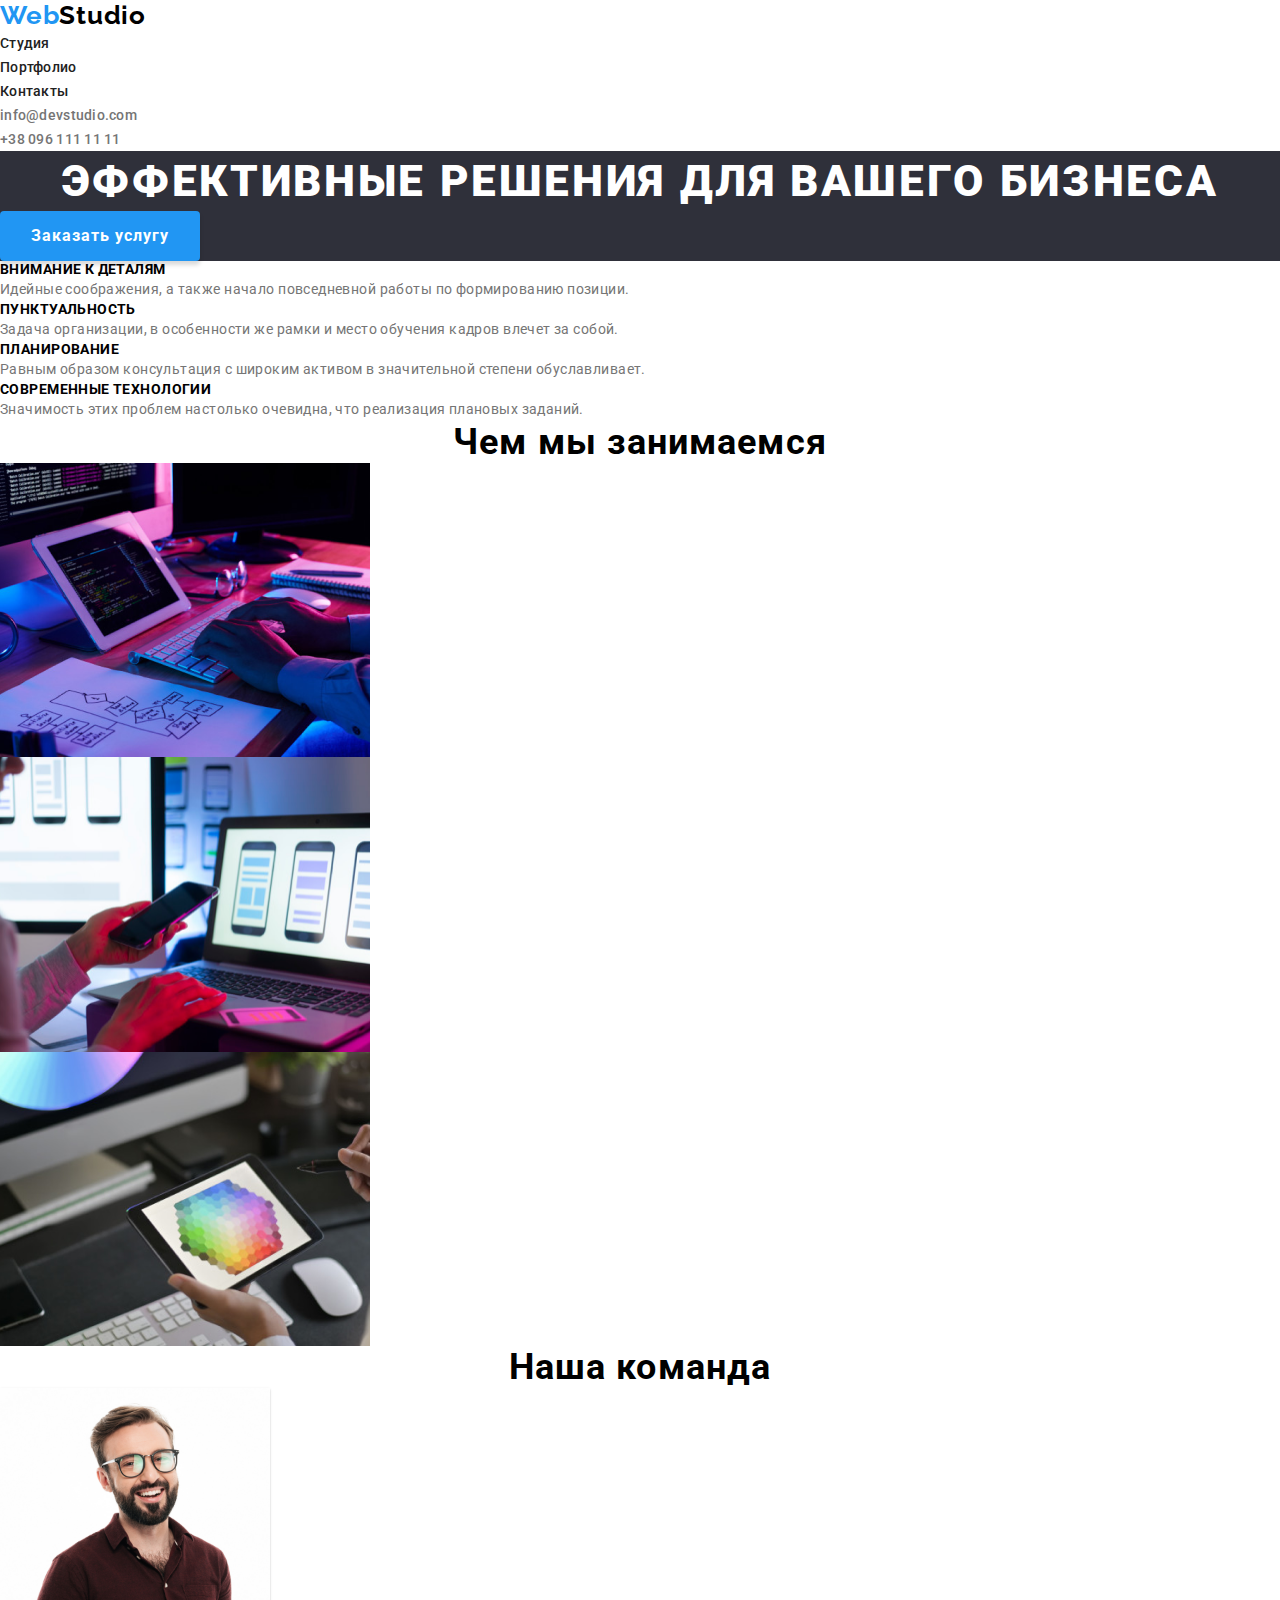
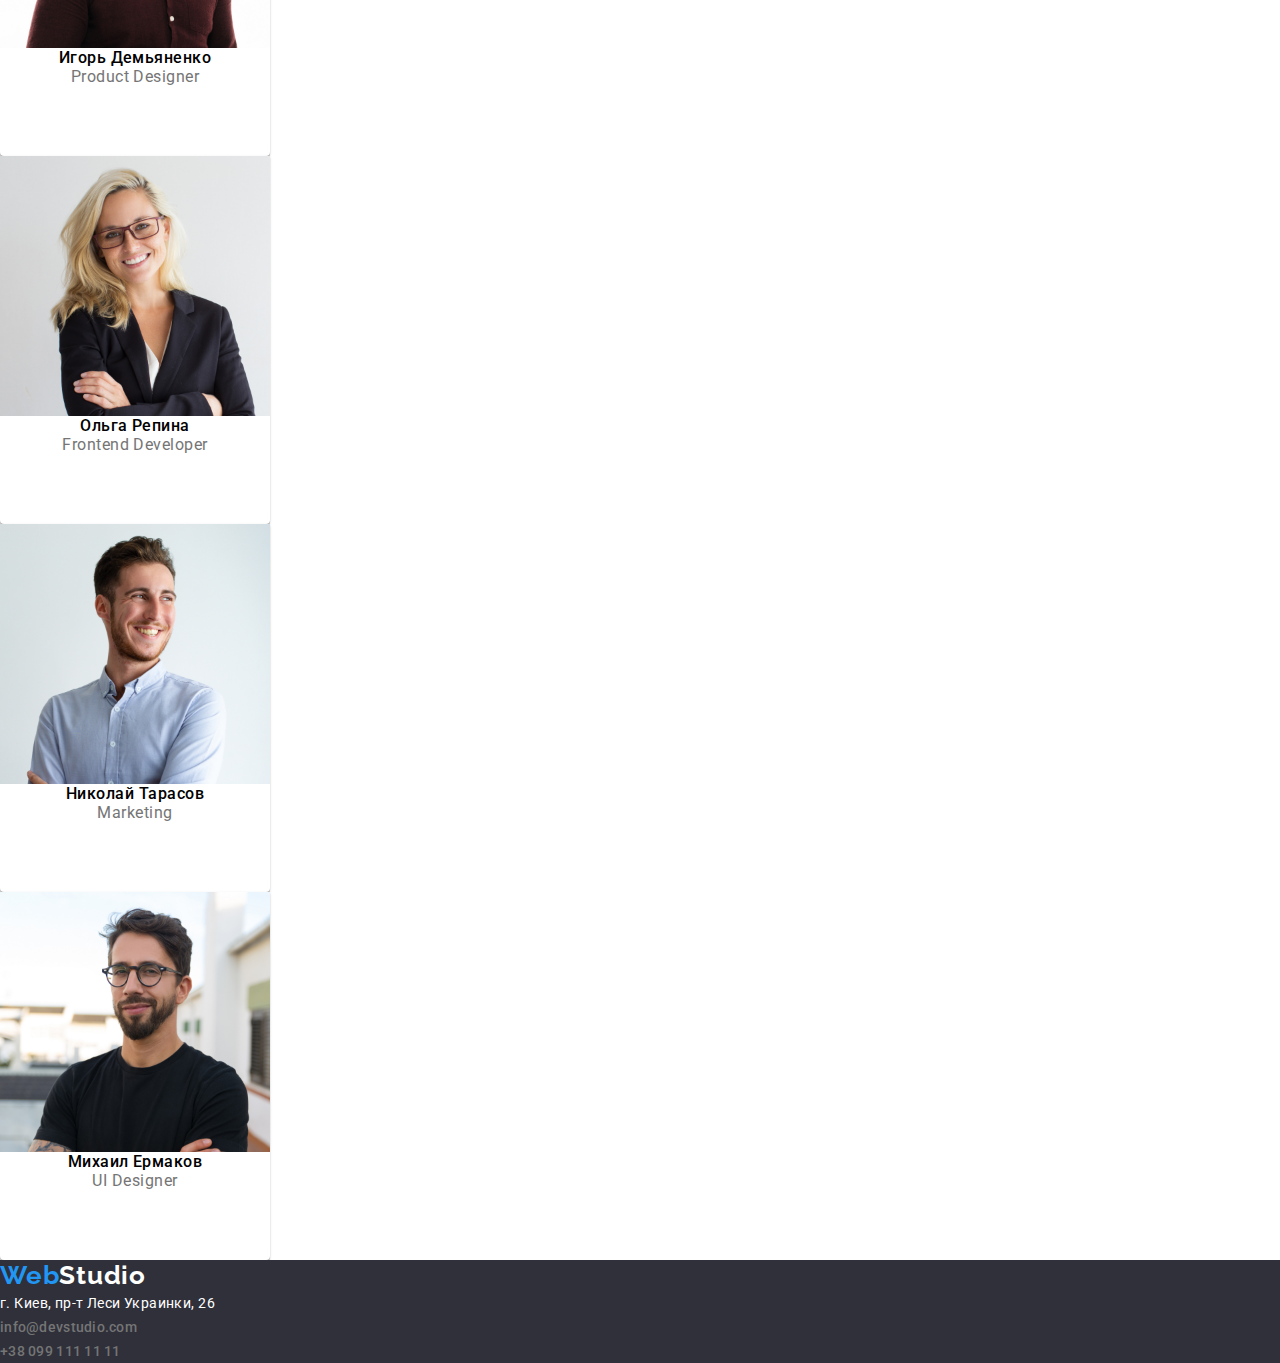
<file: index.html>
<!DOCTYPE html>
<html lang="en">

<head>
    <link rel="preconnect" href="https://fonts.googleapis.com/%22%3E     <link rel=" preconnect"
        href="https://fonts.gstatic.com/" crossorigin>
    <link href="https://fonts.googleapis.com/css2?family=Raleway:wght@700&family=Roboto:wght@400;500;700&display=swap"
        rel="stylesheet">
    <meta charset="UTF-8">
    <meta http-equiv="X-UA-Compatible" content="IE=edge">
    <meta name="viewport" content="width=device-width, initial-scale=1.0">
    <title>Document</title>
    <link rel="stylesheet" href="/css/styles.css">
    <link rel="stylesheet" href="/css/_normalize.css">
</head>

<body>
    <header class="header-pages">
        <nav>
            <a href="index.html" class="logo-link">Web<span class="logo-accent">Studio</span></a>

            <ul class="site-nav">
                <li ><a class="nav-item" href="">Студия</a></li>
                <li ><a class="nav-item" href="./portfolio.html">Портфолио</a></li>
                <li ><a class="nav-item" href="">Контакты</a></li>
            </ul>

            <ul class="header-info">
                <li><a class="info-mail" href="mailto:info@devstudio.com">info@devstudio.com</a></li>
                <li><a class="info-mail" href="">+38 096 111 11 11</a></li>
            </ul>
        </nav>

    </header>

    <main>
        <section class="hero-section" > 
            <h1 class="hero-title">Эффективные решения для вашего бизнеса</h1>
            <button type="button" class="button-primary">Заказать услугу</button>
        </section>

        <section>

            <ul>
                <li>
                    <h3 class="functions">Внимание к деталям</h3>
                    <p class="functions-text">Идейные соображения, а также начало повседневной работы по формированию позиции.</p>
                </li>
                <li>
                    <h3 class="functions">Пунктуальность</h3>
                    <p class="functions-text">Задача организации, в особенности же рамки и место обучения кадров влечет за собой.</p>
                </li>
                <li>
                    <h3 class="functions">Планирование</h3>
                    <p class="functions-text">Равным образом консультация с широким активом в значительной степени обуславливает.</p>
                </li>
                <li>
                    <h3 class="functions">Современные технологии</h3>
                    <p class="functions-text">Значимость этих проблем настолько очевидна, что реализация плановых заданий.</p>
                </li>
            </ul>
        </section>

        <section>
            <h2 class="content">Чем мы занимаемся </h2>
            <ul>
                <li>
                    <img src="images/work1.png" alt="кто то жооска работает тупа пахает" width="370" height="294">
                </li>
                <li>
                    <img src="images/work2.png"
                        alt="девушка фотографирует картинку на телефон на фоне открытого шаблона" width="370"
                        height="295">
                </li>
                <li>
                    <img src="images/work3.png" alt="девушка на планшете смотрит сочетание цветов" width="370"
                        height="294">
                </li>
            </ul>
        </section>

        <section>
            <h2 class="content">Наша команда</h2>
            <ul>
                <li class="cards">
                    <img src="images/team2.jpg" alt="Product Designer" width="270" height="260">
                    <h3 class="cards-name">Игорь Демьяненко</h3>
                    <p class="cards-work">Product Designer</p>
                </li>
                <li class="cards">
                    <img src="images/team1.jpg" alt="Frontend Developer" width="270" height="260">
                    <h3 class="cards-name">Ольга Репина</h3>
                    <p class="cards-work">Frontend Developer</p>
                </li>
                <li class="cards">
                    <img src="images/team4.jpg" alt="Marketing" width="270" height="260">
                    <h3 class="cards-name">Николай Тарасов</h3>
                    <p class="cards-work">Marketing</p>
                </li>
                <li class="cards">
                    <img src="images/team3.jpg" alt="UI Designer" width="270" height="260">
                    <h3 class="cards-name">Михаил Ермаков</h3>
                    <p class="cards-work">UI Designer</p>
                </li>
            </ul>
        </section>
    </main>

    <footer>
        <section class="footer-section">
        <a href="index.html" class="logo-link">Web<span class="footer-accent">Studio</span></a>

        <address>
            <p>
                <a class="footer-info" href="./index.html">г. Киев, пр-т Леси Украинки, 26</a>
            </p>

            <ul class="header-info">
                <li>
                    <a class="info-mail" href="mailto:info@devstudio.com">info@devstudio.com</a>
                </li>
                <li>
                    <a class="info-mail" href="tel:+380991111111">+38 099 111 11 11</a>
                </li>
            </ul>
        </address>
        </section>
    </footer>
</body>

</html>
</file>
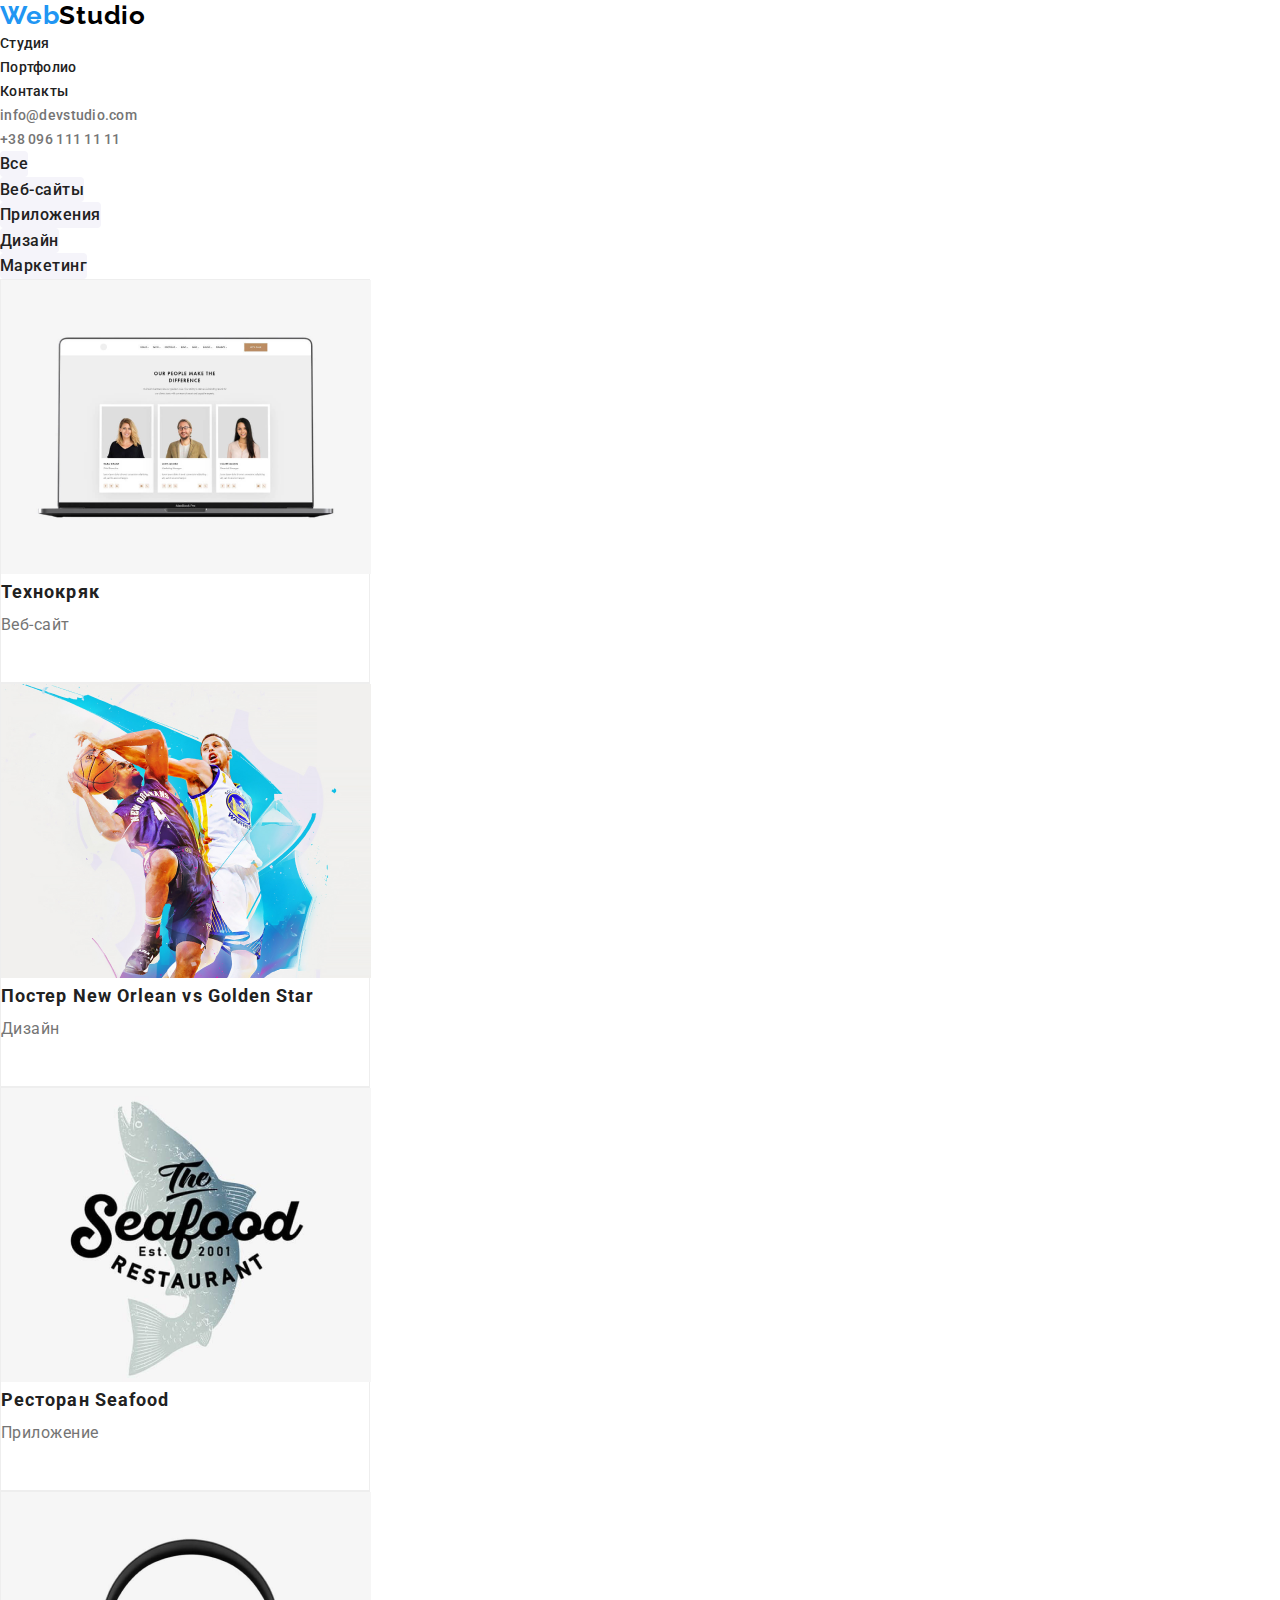
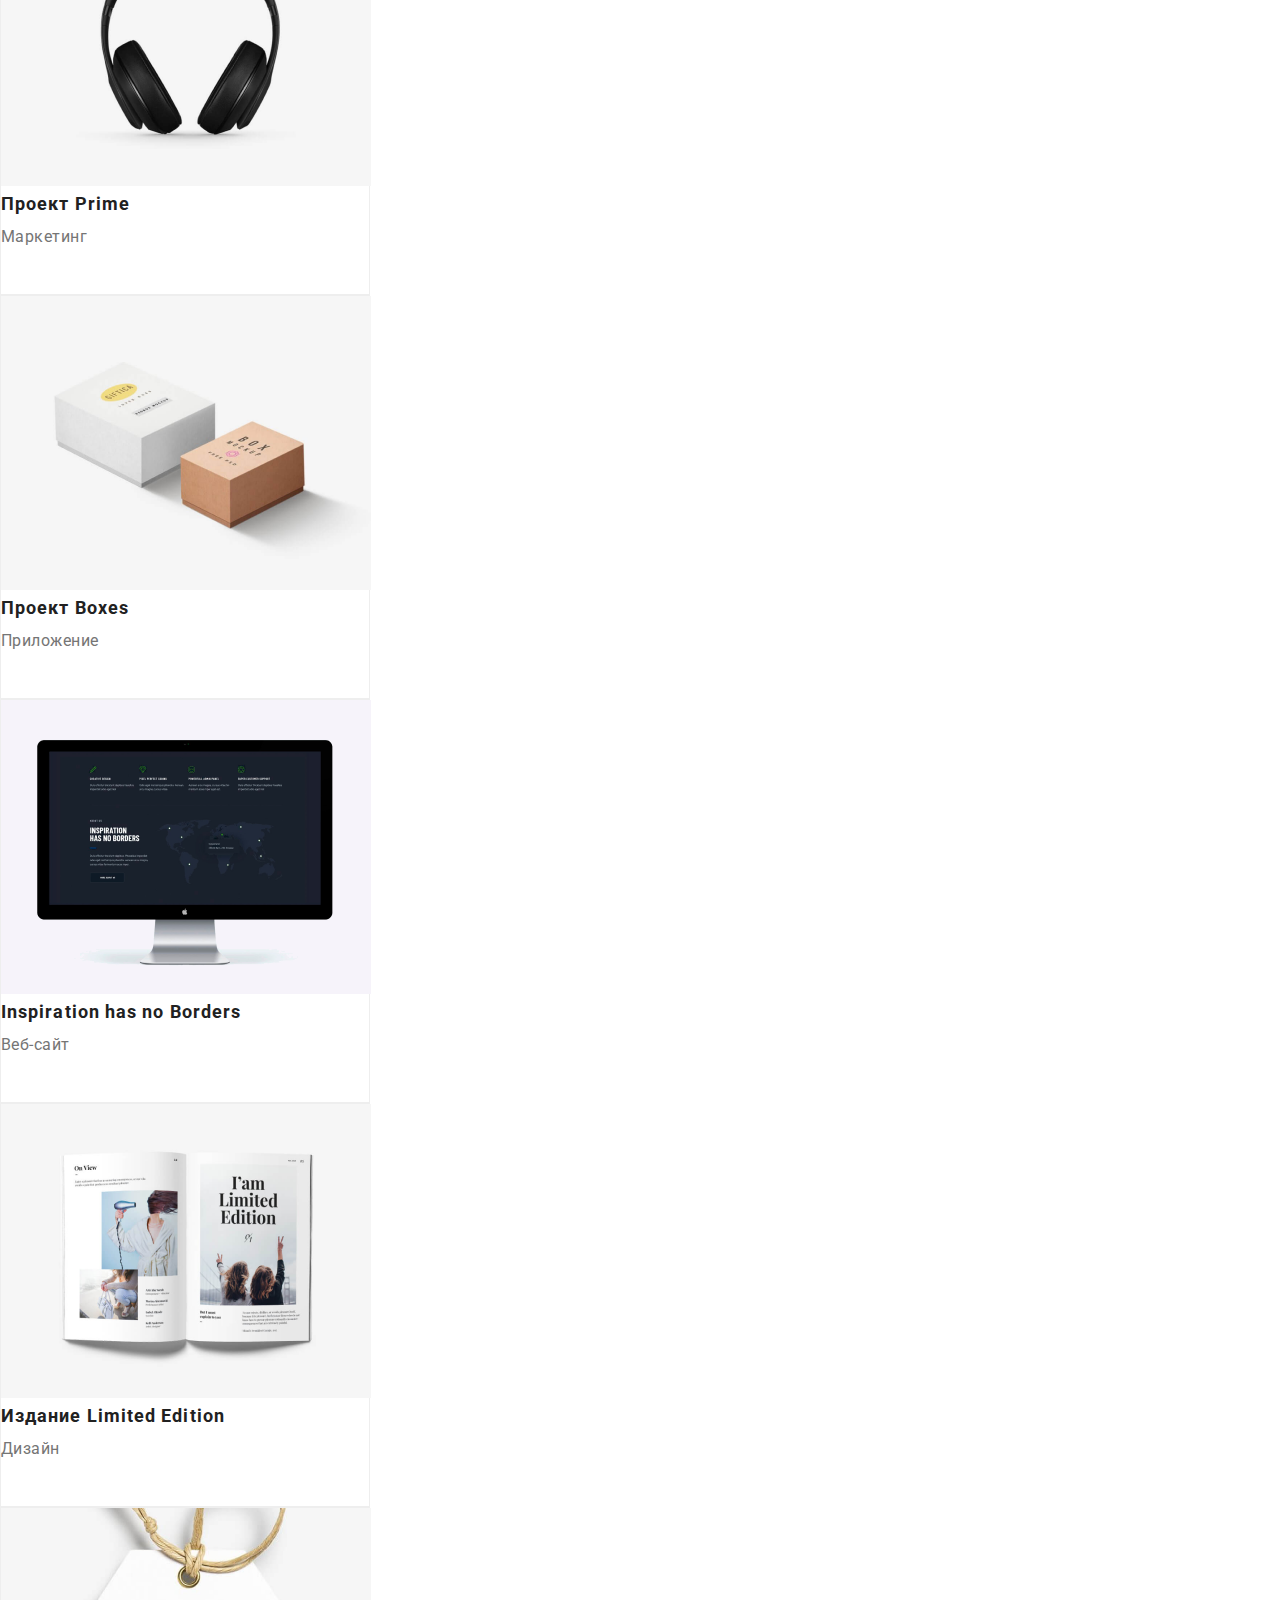
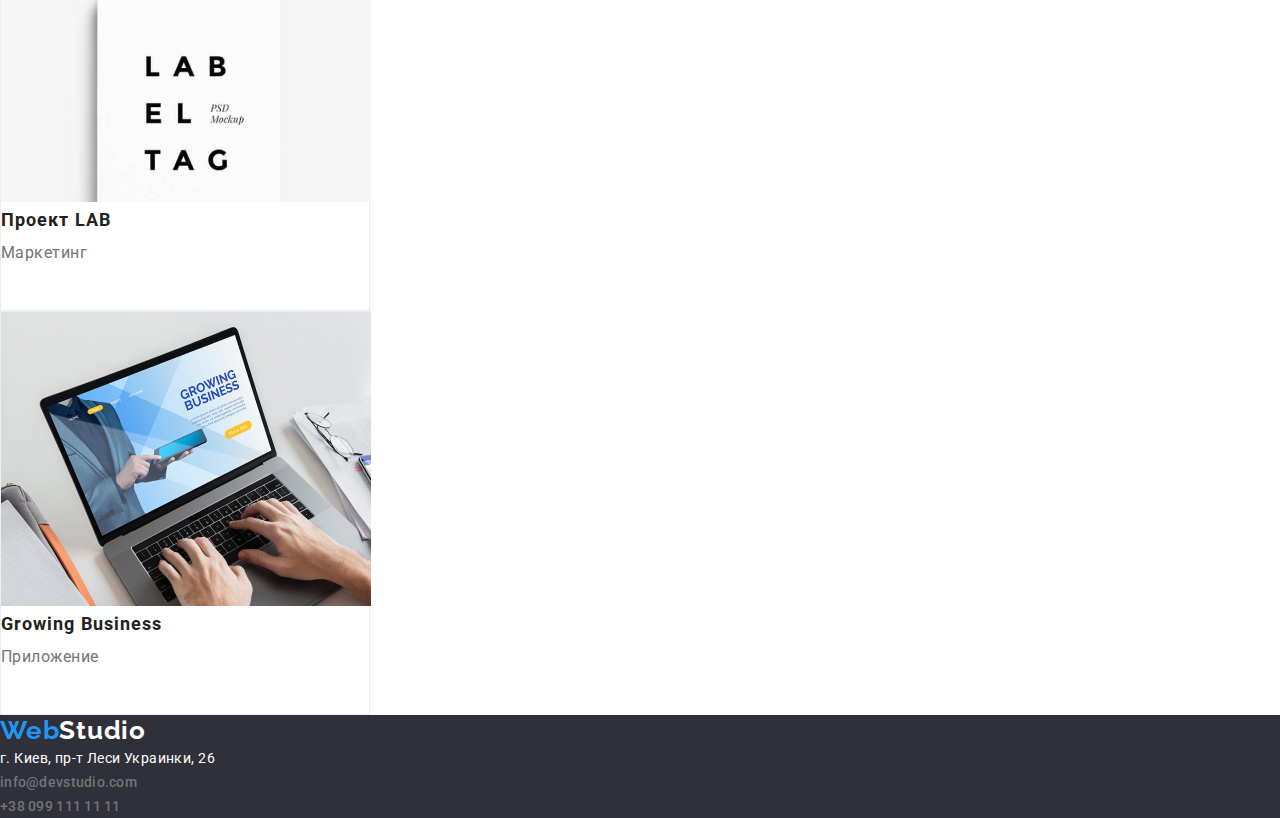
<file: portfolio.html>
<!DOCTYPE html>
<html lang="en">

<head>
    <link rel="preconnect" href="https://fonts.googleapis.com/%22%3E     <link rel=" preconnect"
        href="https://fonts.gstatic.com/" crossorigin>
    <link href="https://fonts.googleapis.com/css2?family=Raleway:wght@700&family=Roboto:wght@400;500;700&display=swap"
        rel="stylesheet">
    <meta charset="UTF-8">
    <meta http-equiv="X-UA-Compatible" content="IE=edge">
    <meta name="viewport" content="width=device-width, initial-scale=1.0">
    <title>Document</title>
    <link rel="stylesheet" href="/css/styles.css">
    <link rel="stylesheet" href="/css/_normalize.css">
</head>
<body>
    <header class="header-pages">
        <nav>
            <a href="index.html" class="logo-link">Web<span class="logo-accent">Studio</span></a>
    
            <ul class="site-nav">
                <li><a class="nav-item" href="">Студия</a></li>
                <li><a class="nav-item" href="./portfolio.html">Портфолио</a></li>
                <li><a class="nav-item" href="">Контакты</a></li>
            </ul>
    
            <ul class="header-info">
                <li><a class="info-mail" href="mailto:info@devstudio.com">info@devstudio.com</a></li>
                <li><a class="info-mail" href="">+38 096 111 11 11</a></li>
            </ul>
        </nav>
    
    </header>
        <main>
            <section>
                <ul>
                    <li><button type="button" class="button-secondary">Все</li>
                    <li><button type="button" class="button-secondary">Веб-сайты</li>
                    <li><button type="button" class="button-secondary">Приложения</li>
                    <li><button type="button" class="button-secondary">Дизайн</li>
                    <li><button type="button" class="button-secondary">Маркетинг</li>
                </ul>
            </section>

            <section>
                <ul>
                    <li class="portfolio-cards"><img src="./images/por1.png" alt="Технокряк" width="370px" height="294px">
                        <h3 class="portfolio-exm">Технокряк</h3>
                        <p class="portfolio-exp">Веб-сайт</p>
                    </li>
                    <li class="portfolio-cards"><img src="./images/por2.png" alt="Постер New Orlean vs Golden Star" width="370px" height="294px">
                        <h3 class="portfolio-exm">Постер New Orlean vs Golden Star</h3>
                        <p class="portfolio-exp">Дизайн</p>
                    </li>
                    <li class="portfolio-cards"><img src="./images/por3.png" alt="Ресторан Seafood" width="370px" height="294px">
                        <h3 class="portfolio-exm">Ресторан Seafood</h3>
                        <p class="portfolio-exp"> Приложение</p>
                    </li>
                    <li class="portfolio-cards"><img src="./images/por4.png" alt="Проект Prime" width="370px" height="294px">
                        <h3 class="portfolio-exm">Проект Prime</h3>
                        <p class="portfolio-exp">Маркетинг</p>
                    </li>
                    <li class="portfolio-cards"><img src="./images/por5.png" alt="Проект Boxes" width="370px" height="294px">
                        <h3 class="portfolio-exm">Проект Boxes</h3>
                        <p class="portfolio-exp">Приложение</p>
                    </li>
                    <li class="portfolio-cards"><img src="./images/por6.png" alt="Inspiration has no Borders" width="370px" height="294px">
                        <h3 class="portfolio-exm">Inspiration has no Borders</h3>
                        <p class="portfolio-exp">Веб-сайт</p>
                    </li>
                    <li class="portfolio-cards"><img src="./images/por7.png" alt="Издание Limited Edition" width="370px" height="294px">
                        <h3 class="portfolio-exm">Издание Limited Edition</h3>
                        <p class="portfolio-exp">Дизайн</p>
                    </li>
                    <li class="portfolio-cards"><img src="./images/por8.png" alt="Проект LAB" width="370px" height="294px">
                        <h3 class="portfolio-exm">Проект LAB</h3>
                        <p class="portfolio-exp">Маркетинг</p>
                    </li>
                    <li class="portfolio-cards"><img src="./images/por9.jpg" alt="Growing Business" width="370px" height="294px">
                        <h3 class="portfolio-exm">Growing Business</h3>
                        <p class="portfolio-exp">Приложение</p>
                    </li>
                </ul>
            </section>
        </main>

        <footer>
            <section class="footer-section">
                <a href="index.html" class="logo-link">Web<span class="footer-accent">Studio</span></a>
        
                <address>
                    <p>
                        <a class="footer-info" href="./index.html">г. Киев, пр-т Леси Украинки, 26</a>
                    </p>
        
                    <ul class="header-info">
                        <li>
                            <a class="info-mail" href="mailto:info@devstudio.com">info@devstudio.com</a>
                        </li>
                        <li>
                            <a class="info-mail" href="tel:+380991111111">+38 099 111 11 11</a>
                        </li>
                    </ul>
                </address>
            </section>
        </footer>
</body>

</html>
</file>
<file: css/styles.css>
/* logo #000000, #2196F3 */
/* focus link #2196F3 */
/* text logo ##212121 */
/* оглавление статьи #212121 */
/* статья #757575 */
/* заказть услугу #757575 */

:root {
    --primary-text-color: #757575;
    --accent-text-color: #2196F3;
    --title-text-color: #000000;
    --nav-text-color: #212121;
    --white-text-color: #FFFFFF;


}

.body {
    background-color: #F5F4FA;
    font-family: 'Oleo Script', cursive;
    font-family: 'Raleway', sans-serif;
    font-family: 'Roboto', sans-serif;
}

.logo-link {
    font-family: 'Raleway';
    font-style: normal;
    font-weight: 700;
    font-size: 26px;
    line-height: 31px;
    letter-spacing: 0.03em;
    color: var(--accent-text-color);
    text-decoration: none;
}

.logo-accent {
    font-family: 'Raleway';
    font-style: normal;
    font-weight: 700;
    font-size: 26px;
    line-height: 31px;
    letter-spacing: 0.03em;
    color: var(--title-text-color)
}

.nav-item {
    font-family: 'Roboto';
    font-style: normal;
    font-weight: 500;
    font-size: 14px;
    line-height: 16px;
    letter-spacing: 0.02em;
    color: var(--nav-text-color);
    list-style: none;
}

.nav-item:hover, .nav-item:focus {
    color: var(--accent-text-color);
}

.info-mail {
    font-family: 'Roboto';
    font-style: normal;
    font-weight: 500;
    font-size: 14px;
    line-height: 16px;
    letter-spacing: 0.02em;
    color: var(--primary-text-color);
}

.info-mail:hover, .info-mail:focus {
    color: var(--accent-text-color);
}

.hero-section {
    background: #2F303A;
}

.hero-title {
    font-family: 'Roboto';
    font-style: normal;
    font-weight: 900;
    font-size: 44px;
    line-height: 60px;
    text-align: center;
    letter-spacing: 0.06em;
    text-transform: uppercase;
    color: #FFFFFF;
}

.button-primary {
    font-family: 'Roboto';
    font-style: normal;
    font-weight: 700;
    font-size: 16px;
    line-height: 30px;
    align-items: center;
    text-align: center;
    letter-spacing: 0.06em;
    background-color: var(--accent-text-color);
    color: var(--white-text-color);
    width: 200px;
    height: 50px;
    box-shadow: 0px 4px 4px rgba(0, 0, 0, 0.15);
    border-radius: 4px;
    cursor: pointer;
}


.button-secondary {
    font-family: "Roboto";
    font-weight: 500;
    font-size: 16px;
    line-height: 1.6;
    text-align: center;
    letter-spacing: 0.03em;
    color: #212121;
    background-color: #f5f4fa;
    border-radius: 4px;
}

.button-secondary:hover {
    color: #ffffff;
    background-color: #2196f3;
    border-radius: 4px;
    cursor: pointer;
    box-shadow: 0px 3px 1px rgba(0, 0, 0, 0.1), 0px 1px 2px rgba(0, 0, 0, 0.08), 0px 2px 2px rgba(0, 0, 0, 0.12);
}

.button-secondary:hover,
.button-secondary:focus {
    background-color: var(--accent-text-color);
    color: var(--white-text-color);
    box-shadow: 0px 3px 1px rgba(0, 0, 0, 0.1), 0px 1px 2px rgba(0, 0, 0, 0.08), 0px 2px 2px rgba(0, 0, 0, 0.12);
}

.functions {
    font-family: 'Roboto';
    font-style: normal;
    font-weight: 700;
    font-size: 14px;
    line-height: 16px;
    letter-spacing: 0.03em;
    text-transform: uppercase;
    color: var(--title-text-color);
}

.functions-text {
    font-family: 'Roboto';
    font-style: normal;
    font-weight: 400;
    font-size: 14px;
    line-height: 24px;
    letter-spacing: 0.03em;
    color: var(--primary-text-color);
}

.content {
    font-family: 'Roboto';
    font-style: normal;
    font-weight: 700;
    font-size: 36px;
    line-height: 42px;
    text-align: center;
    letter-spacing: 0.03em;
    color: var(--title-text-color);
}

.cards-name {
    font-family: 'Roboto';
    font-style: normal;
    font-weight: 500;
    font-size: 16px;
    line-height: 19px;
    text-align: center;
    letter-spacing: 0.03em;
    color: var(--title-text-color);
}

.cards-work {
    font-family: 'Roboto';
    font-style: normal;
    font-weight: 400;
    font-size: 16px;
    line-height: 19px;
    text-align: center;
    letter-spacing: 0.03em;
    color: var(--primary-text-color);
}

.cards{
    background: #FFFFFF;
    box-shadow: 0px 1px 3px rgba(0, 0, 0, 0.12), 0px 1px 1px rgba(0, 0, 0, 0.14), 0px 2px 1px rgba(0, 0, 0, 0.2);
    border-radius: 0px 0px 4px 4px;
    align-items: center;
    width: 270px;
    height: 368px;
}

.footer-info{
    font-family: 'Roboto';
    font-style: normal;
    font-weight: 400;
    font-size: 14px;
    line-height: 24px;
    letter-spacing: 0.03em;
    color: var(--white-text-color);
}

.footer-section {
    background: #2F303A;
}
.footer-accent {
    font-family: 'Raleway';
    font-style: normal;
    font-weight: 700;
    font-size: 26px;
    line-height: 31px;
    letter-spacing: 0.03em;
    color: var(--white-text-color);
}

.portfolio-exm{
    font-family: 'Roboto';
    font-style: normal;
    font-weight: 700;
    font-size: 18px;
    line-height: 36px;
    letter-spacing: 0.06em;
    color: var(--nav-text-color);
}

.portfolio-exp {
    font-family: 'Roboto';
    font-style: normal;
    font-weight: 400;
    font-size: 16px;
    line-height: 30px;
    letter-spacing: 0.03em;
    color: var(--primary-text-color);
}

.portfolio-cards {
    width: 370px;
    height: 404px;
    background: #FFFFFF;
    border: 1px solid #EEEEEE;
}
</file>
